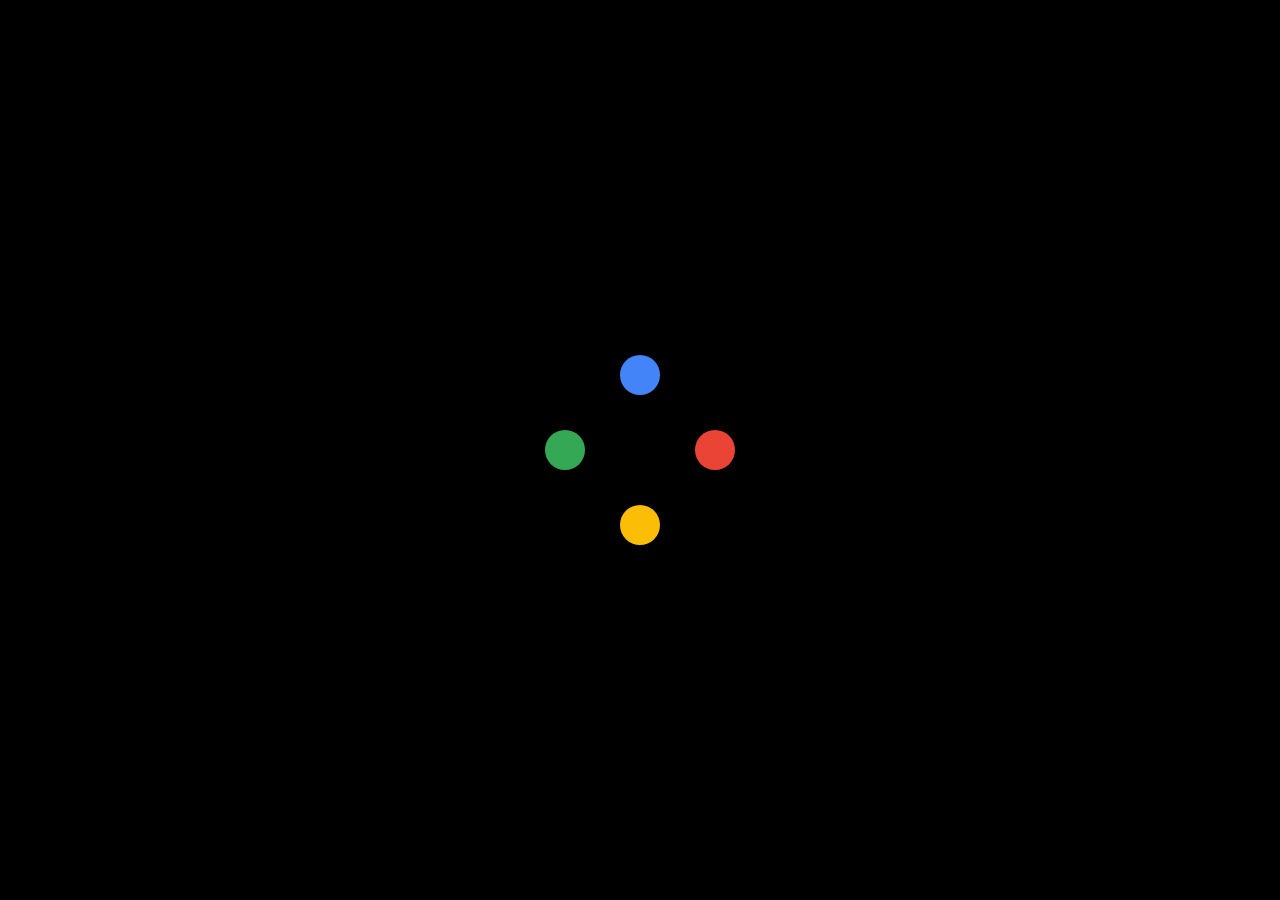
<file: index.html>
<!doctype html>
<html lang="en">
  <head>    
    <meta charset="utf-8">
    <meta name="viewport" content="width=device-width, initial-scale=1, shrink-to-fit=no">

 
    <link rel="stylesheet" href="bootstrap/css/bootstrap.min.css">    
    <link rel="stylesheet" href="main.css">  
      
<!--    <link rel="stylesheet" href="preloaderCSSpuro.css">  -->
      
    <link rel="shortcut icon" href="" />  
    
    <link rel="stylesheet" href="plugin_animated_circles/css/gspinner.css">    
    
 
    <link rel="stylesheet" href="plugin_IntroLoader/css/introLoader.min.css">
      
    <title>PRELOADER</title>
  </head>
  <body> 
      <!--
           <div class="container text-center">
        <div class="container text-center"> <a href="./web/index2.html" class="rainbow rainbow-1">INICIO</a> </div>
    </div>
    -->
   
  <nav>
      <ul>
        <li>
            
           <a href="./web/index2.html">bienvenido <span></span><span></span><span></span><span></span>
           </a></li>
      </ul>
  </nav>
 
      <!--<div id="loader"></div>-->
      
 
    <div id="contenedor-loader">
        <div id="loader"></div>  
    </div>
       
    <!--<div id="element" class="introLoading"></div>-->
       

    <script src="jquery/jquery-3.3.1.min.js"></script>
    <script src="popper/popper.min.js"></script>
    <script src="bootstrap/js/bootstrap.min.js"></script>      
    

    <script src="plugin_animated_circles/js/g-spinner.js"></script>  
      
   
    <script src="plugin_IntroLoader/js/jquery.introLoader.pack.min.js"></script>
      
    <script type="text/javascript">     
   
        var $loader = $("#loader");  
        $loader.gSpinner();      

        window.onload = function(){                                               
        setTimeout(function(){
            $("#contenedor-loader").fadeOut();
            $loader.gSpinner("hide")            
        },3000);                                      
        };
            
    
    
    </script>        
  </body>
</html>
</file>
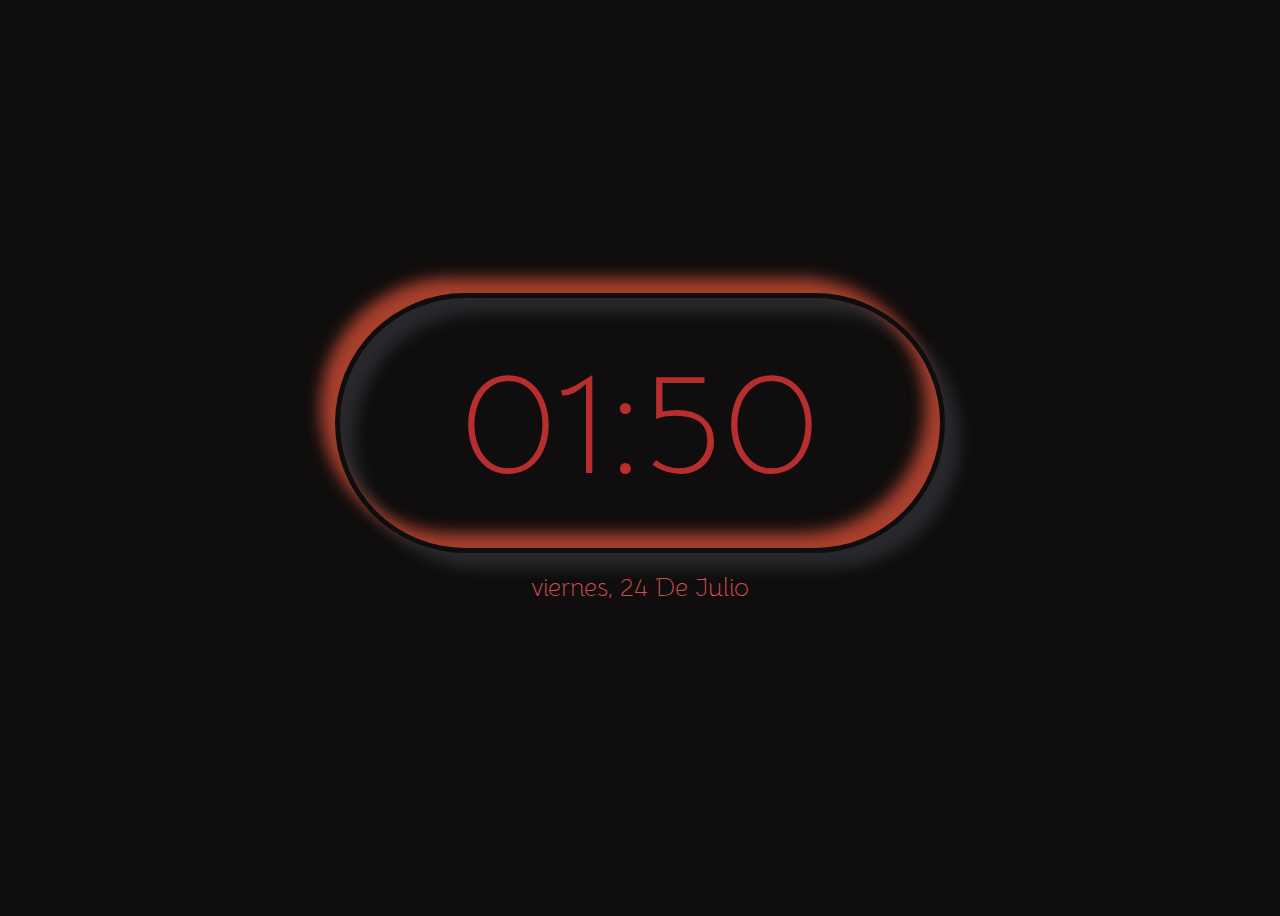
<file: web/Reloj1/index.html>
<!DOCTYPE html>
<html lang="en">

<head>
    <meta charset="UTF-8">
    <meta name="viewport" content="width=device-width, initial-scale=1.0">
    <title>RELOJ DIGITAL</title>
    <link rel="stylesheet" href="style.css">
    <!-- son las fuentes de google -->
    <link href="https://fonts.googleapis.com/css?family=Bellota&display=swap" rel="stylesheet">
</head>
<!--ejecutamo la funcion startTime() cuando se carge la pagina-->

<body onload="startTime()">

    <div class="clockdate">
        <span id="time"></span>
        <span id="date"></span>
    </div>

    <script>
        function startTime() {
            // las  variables que nos proporcionaran los datos como la hora, minutos etc.

            var today = new Date(),
                hours = today.getHours(),
                minutes = today.getMinutes(),
                date = today.getDate(),
                day = today.getDay(),
                month = today.getMonth();

            // operadores ternarios esto nos ayudara a mostrar la hora solo del 1 al 12
            hours = (hours == 0) ? 12 : hours;
            hours = (hours > 12) ? hours - 12 : hours;

            // las horas y minutos a una funcion que crearemos mas adelante
            hours = checkTime(hours);
            minutes = checkTime(minutes);

            //primero para los dias y meses crearemos un arreglo esto por que la funcion que nos debuelve
            //los dias y meses nos los debuelbe en numero
            var dia = ["Domingo", " Lunes", "Martes", "Miercoles", "Jueves", "viernes", "Sabado"],
                mes = ["Enero", "Febrero", "Marzo", "Abril", "Mayo", "Junio", "Julio", "Agosto", "Septiembre", "Octubre", "Noviembre", "Diciembre"];
            //haora solo imprimimos los datos
            var hr = document.getElementById('time').innerHTML = hours + ":" + minutes,
                dt = document.getElementById('date').innerHTML = dia[day] + ", " + date + " De " + mes[month];

            //esta funcion hara que escript se ejecute constantemente
            var time = setTimeout(function() {
                startTime();
            }, 500);



        }
        //solo falta crear la funcion que nos diga si tine uno o dos dijitos
        //esto para que si solo tiene uno le agrege u  cero a la izquierda
        function checkTime(e) {
            if (e < 10) {
                e = "0" + e;
            }
            return e;
        }
    </script>

</body>

</html>
</file>
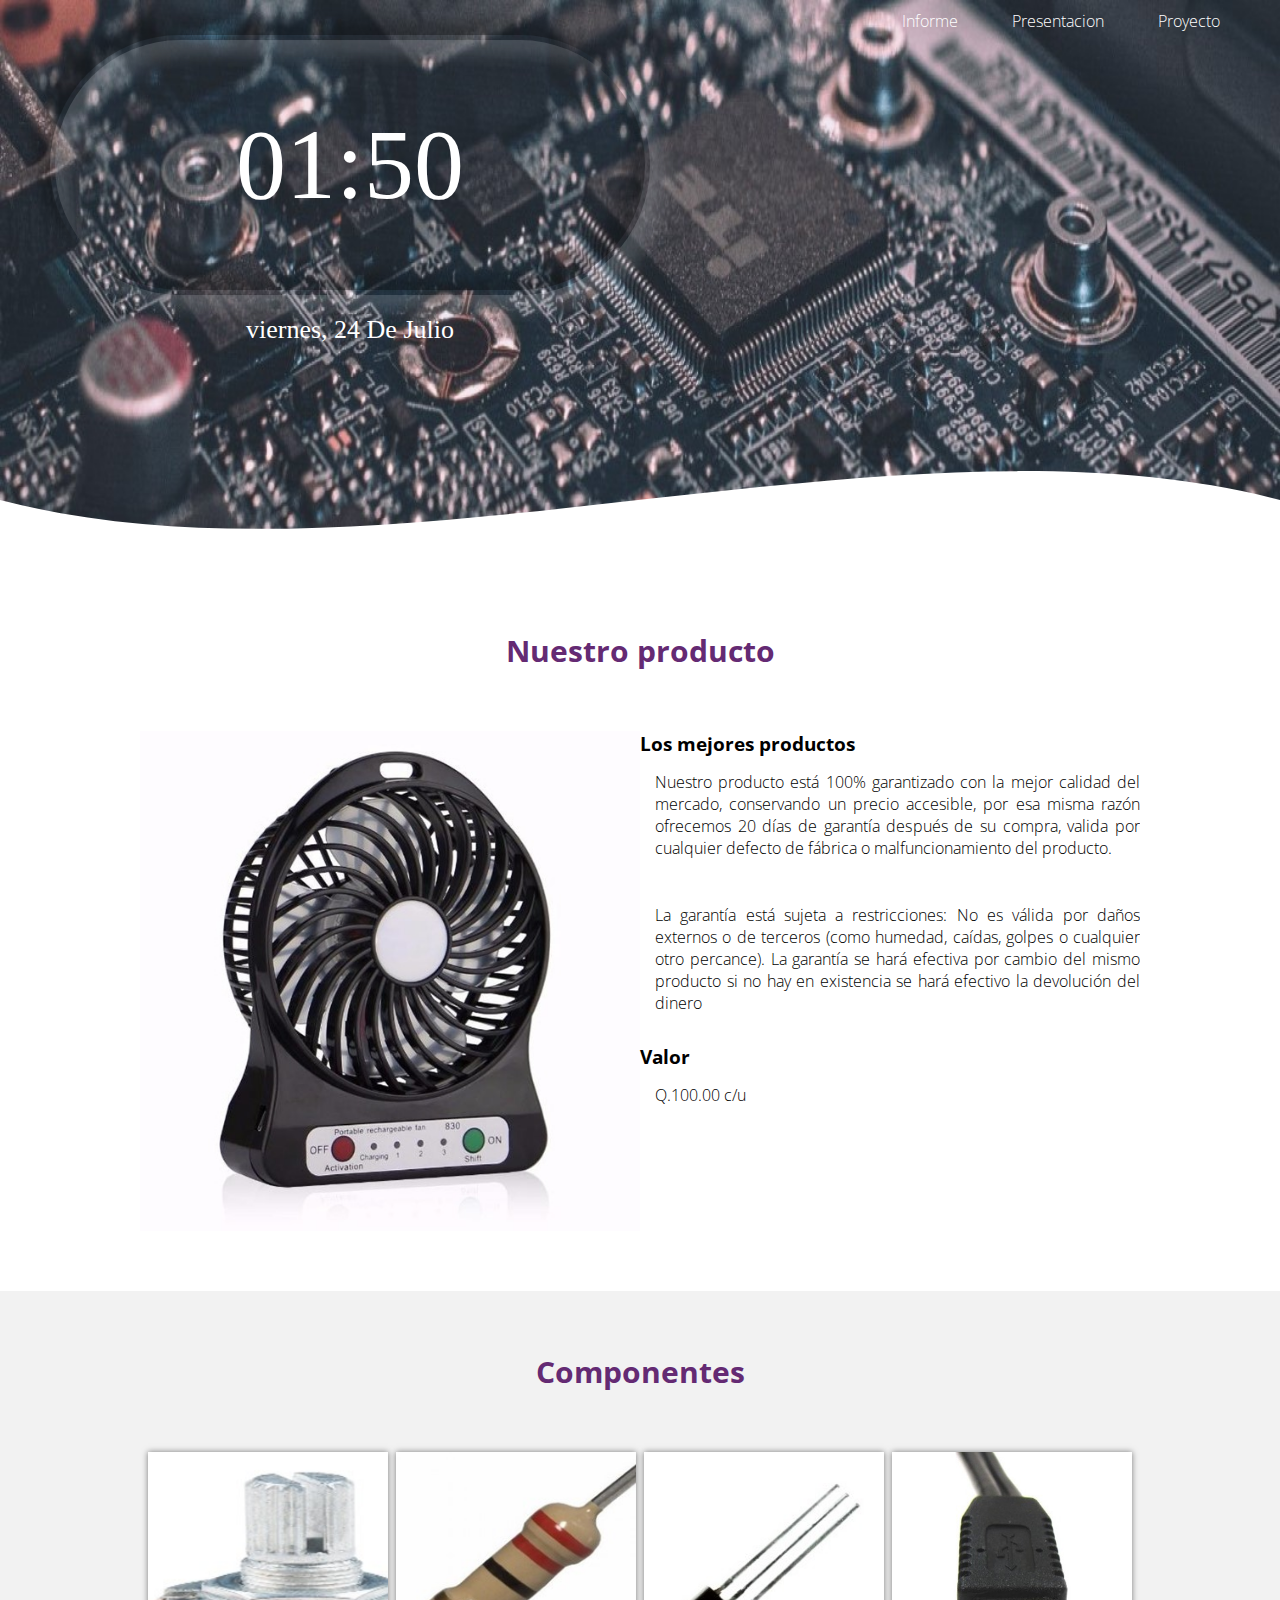
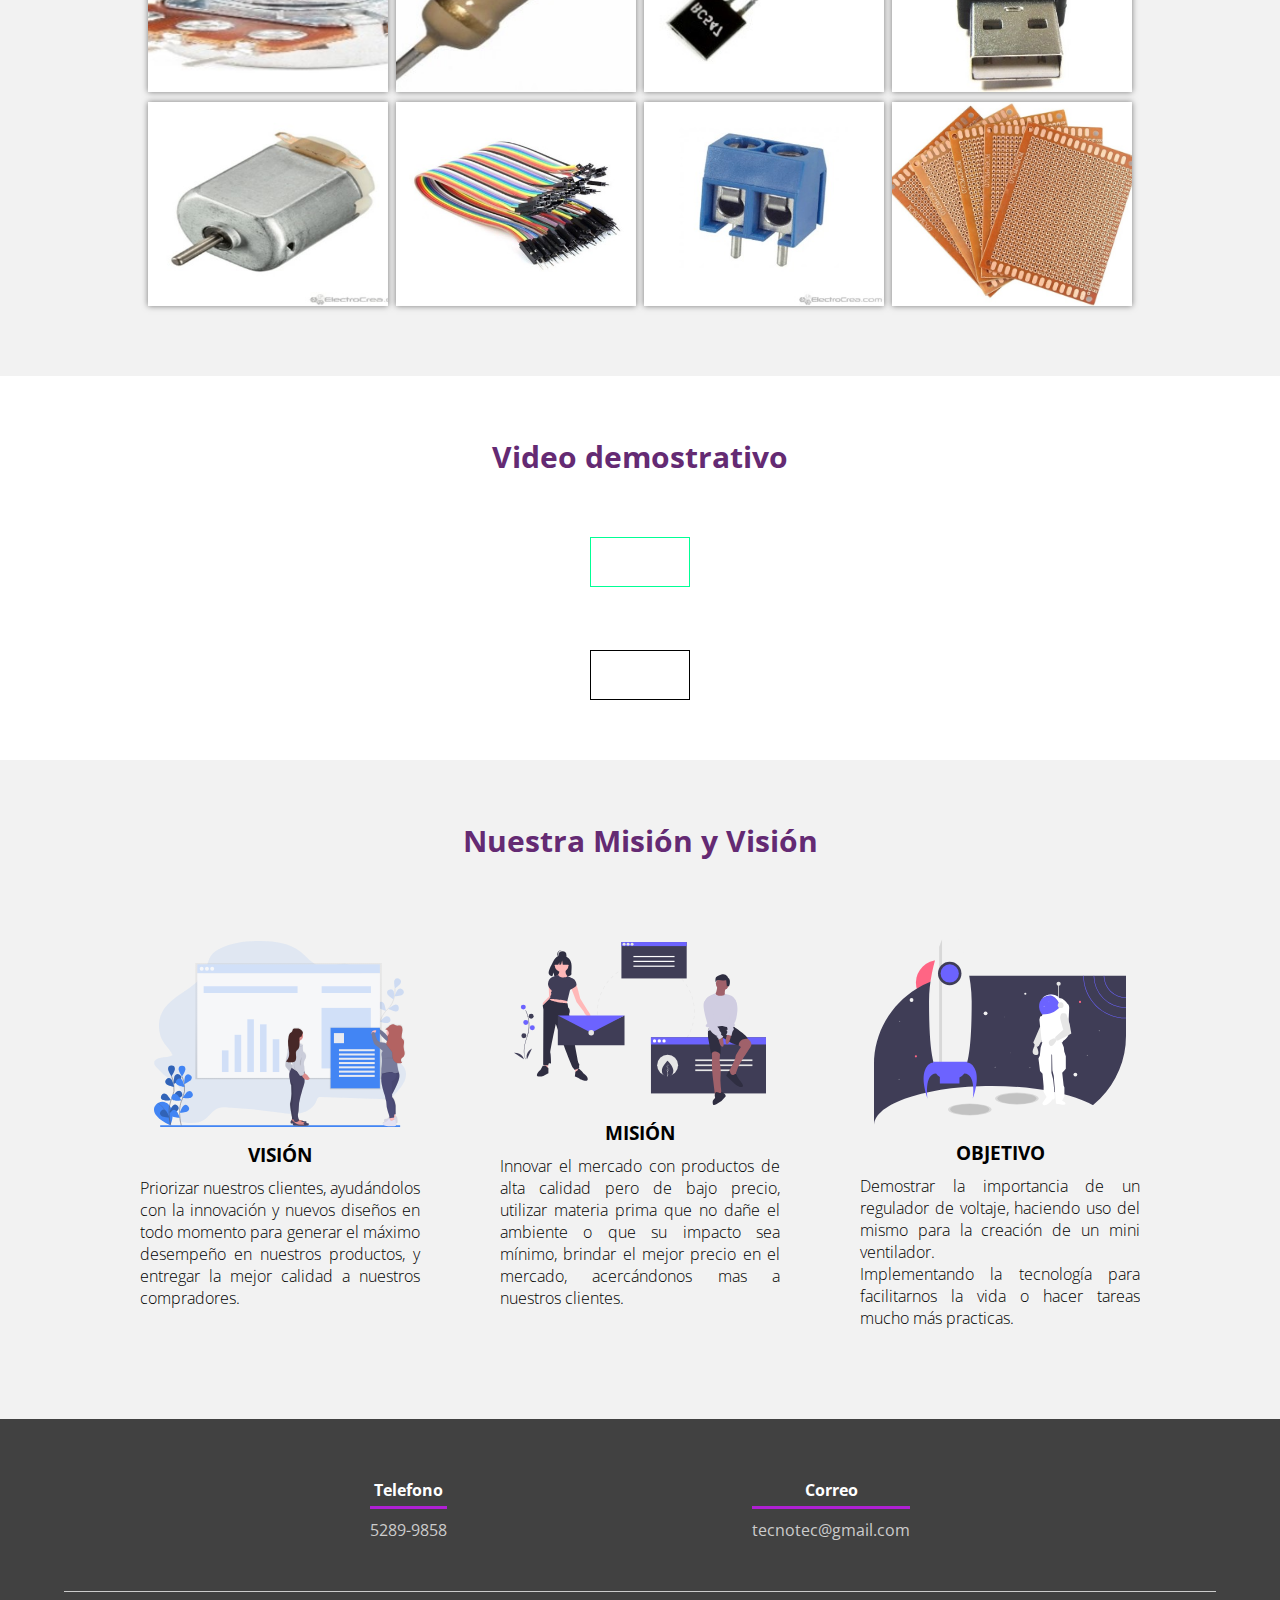
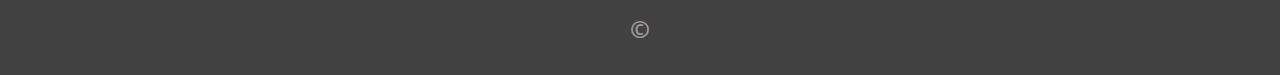
<file: web/index2.html>
<!DOCTYPE html>
<html lang="en">

<head>
    <meta charset="UTF-8">
    <meta http-equiv="X-UA-Compatible" content="IE=edge">
    <meta name="viewport" content="width=device-width, initial-scale=1.0">
    <title>Proyecto fisica</title>

    <link rel="stylesheet" href="css/estilos.css">
    <link rel="stylesheet" href="css/stilobuttons.css">
    <link href="https://fonts.googleapis.com/css?family=Open+Sans:300,400,700,800&display=swap" rel="stylesheet">
</head>

<body onload="startTime()">

    <header>
        <div class="clockdate">
            <span id="time"></span>
            <span id="date"></span>
        </div>

        <nav>

            <a href="./informe.pdf" target="_blank">Informe</a>
            <a href="./presentacion.pdf" target="_blank">Presentacion</a>
            <a href="./info.html">Proyecto</a>
            <!--
            <a href="#"></a>
            <a href="#"></a>-->

        </nav>

        <section class="textos-header">
            <h1></h1>
            <h2></h2>
        </section>
        <div class="wave" style="height: 150px; overflow: hidden;"><svg viewBox="0 0 500 150" preserveAspectRatio="none" style="height: 100%; width: 100%;">
                <path d="M0.00,49.98 C150.00,150.00 349.20,-50.00 500.00,49.98 L500.00,150.00 L0.00,150.00 Z"
                    style="stroke: none; fill: #fff;"></path>
            </svg></div>
    </header>
    <main>
        <section class="contenedor sobre-nosotros">
            <h2 class="titulo">Nuestro producto</h2>
            <div class="contenedor-sobre-nosotros">
                <img src="img/10.jpg" alt="" class="imagen-about-us">
                <div class="contenido-textos">
                    <h3>Los mejores productos</h3>
                    <p>Nuestro producto está 100% garantizado con la mejor calidad del mercado, conservando un precio accesible, por esa misma razón ofrecemos 20 días de garantía después de su compra, valida por cualquier defecto de fábrica o malfuncionamiento
                        del producto.</p>
                    <h3></h3>
                    <p>La garantía está sujeta a restricciones: No es válida por daños externos o de terceros (como humedad, caídas, golpes o cualquier otro percance). La garantía se hará efectiva por cambio del mismo producto si no hay en existencia se
                        hará efectivo la devolución del dinero
                    </p>
                    <h3>Valor</h3>
                    <p>Q.100.00 c/u</p>
                </div>
            </div>
        </section>
        <section class="portafolio">
            <div class="contenedor">
                <h2 class="titulo">Componentes</h2>
                <div class="galeria-port">
                    <div class="imagen-port">
                        <img src="./img/1.jpg" alt="">
                        <div class="hover-galeria">
                            <img src="img/icono1.png" alt="">
                            <p>Potenciómetro de 1k</p>
                        </div>
                    </div>
                    <div class="imagen-port">
                        <img src="img/2.jpg" alt="">
                        <div class="hover-galeria">
                            <img src="img/icono1.png" alt="">
                            <p>Resistencias de 330 ohmios.</p>
                        </div>
                    </div>
                    <div class="imagen-port">
                        <img src="img/3.jpg" alt="">
                        <div class="hover-galeria">
                            <img src="img/icono1.png" alt="">
                            <p>Transistor BC547 NPN.</p>
                        </div>
                    </div>
                    <div class="imagen-port">
                        <img src="img/4.jpg" alt="">
                        <div class="hover-galeria">
                            <img src="img/icono1.png" alt="">
                            <p>Cable USB de 5 Voltios</p>
                        </div>
                    </div>
                    <div class="imagen-port">
                        <img src="img/5.jpg" alt="">
                        <div class="hover-galeria">
                            <img src="img/icono1.png" alt="">
                            <p>Motor de 1-5 Voltios </p>
                        </div>
                    </div>
                    <div class="imagen-port">
                        <img src="img/6.jpg" alt="">
                        <div class="hover-galeria">
                            <img src="img/icono1.png" alt="">
                            <p>Cable de protoboard</p>
                        </div>
                    </div>
                    <div class="imagen-port">
                        <img src="img/7.jpg" alt="">
                        <div class="hover-galeria">
                            <img src="img/icono1.png" alt="">
                            <p>Terminal azul de 2 pines</p>
                        </div>
                    </div>
                    <div class="imagen-port">
                        <img src="img/8.jpg" alt="">
                        <div class="hover-galeria">
                            <img src="img/icono1.png" alt="">
                            <p>Placa de cobre o Circuit Board</p>
                        </div>
                    </div>
                </div>
            </div>
        </section>


        <section class="clientes contenedor">
            <h2 class="titulo">Video demostrativo</h2>

            <a href="./img/ProtoboardProyect.mp4" target="_blank">
                <div class="button-container-1">

                    <button id='work' type="button" name="Hover">Simulación</button>
                </div>
            </a>
            <a href="./img/prototipo.mp4" target="_blank">
                <div class="button-container-2">

                    <button type="button" name="Hover">Prototipo</button>
                </div>
            </a>


        </section>
        <section class="about-services">
            <div class="contenedor">
                <h2 class="titulo">Nuestra Misión y Visión</h2>
                <div class="servicio-cont">
                    <div class="servicio-ind">
                        <img src="img/ilustracion1.svg" alt="">
                        <h3>VISIÓN</h3>
                        <p>Priorizar nuestros clientes, ayudándolos con la innovación y nuevos diseños en todo momento para generar el máximo desempeño en nuestros productos, y entregar la mejor calidad a nuestros compradores.</p>
                    </div>
                    <div class="servicio-ind">
                        <img src="img/ilustracion4.svg" alt="">
                        <h3>MISIÓN</h3>
                        <p>Innovar el mercado con productos de alta calidad pero de bajo precio, utilizar materia prima que no dañe el ambiente o que su impacto sea mínimo, brindar el mejor precio en el mercado, acercándonos mas a nuestros clientes.</p>
                    </div>
                    <div class="servicio-ind">
                        <img src="img/ilustracion3.svg" alt="">
                        <h3>OBJETIVO</h3>
                        <p>Demostrar la importancia de un regulador de voltaje, haciendo uso del mismo para la creación de un mini ventilador. <br>Implementando la tecnología para facilitarnos la vida o hacer tareas mucho más practicas. </p>
                    </div>
                </div>
            </div>
        </section>
    </main>
    <footer>
        <div class="contenedor-footer">
            <div class="content-foo">
                <h4>Telefono</h4>
                <p>5289-9858</p>
            </div>
            <div class="content-foo">
                <h4>Correo</h4>
                <p>tecnotec@gmail.com</p>
            </div>
            <!-- <div class="content-foo">
                <h4>Location</h4>
                <p>8296312</p>
            </div>-->

        </div>
        <h2 class="titulo-final">&copy; </h2>
    </footer>



    <script src="./scirpt.js"></script>


</body>

</html>
</file>
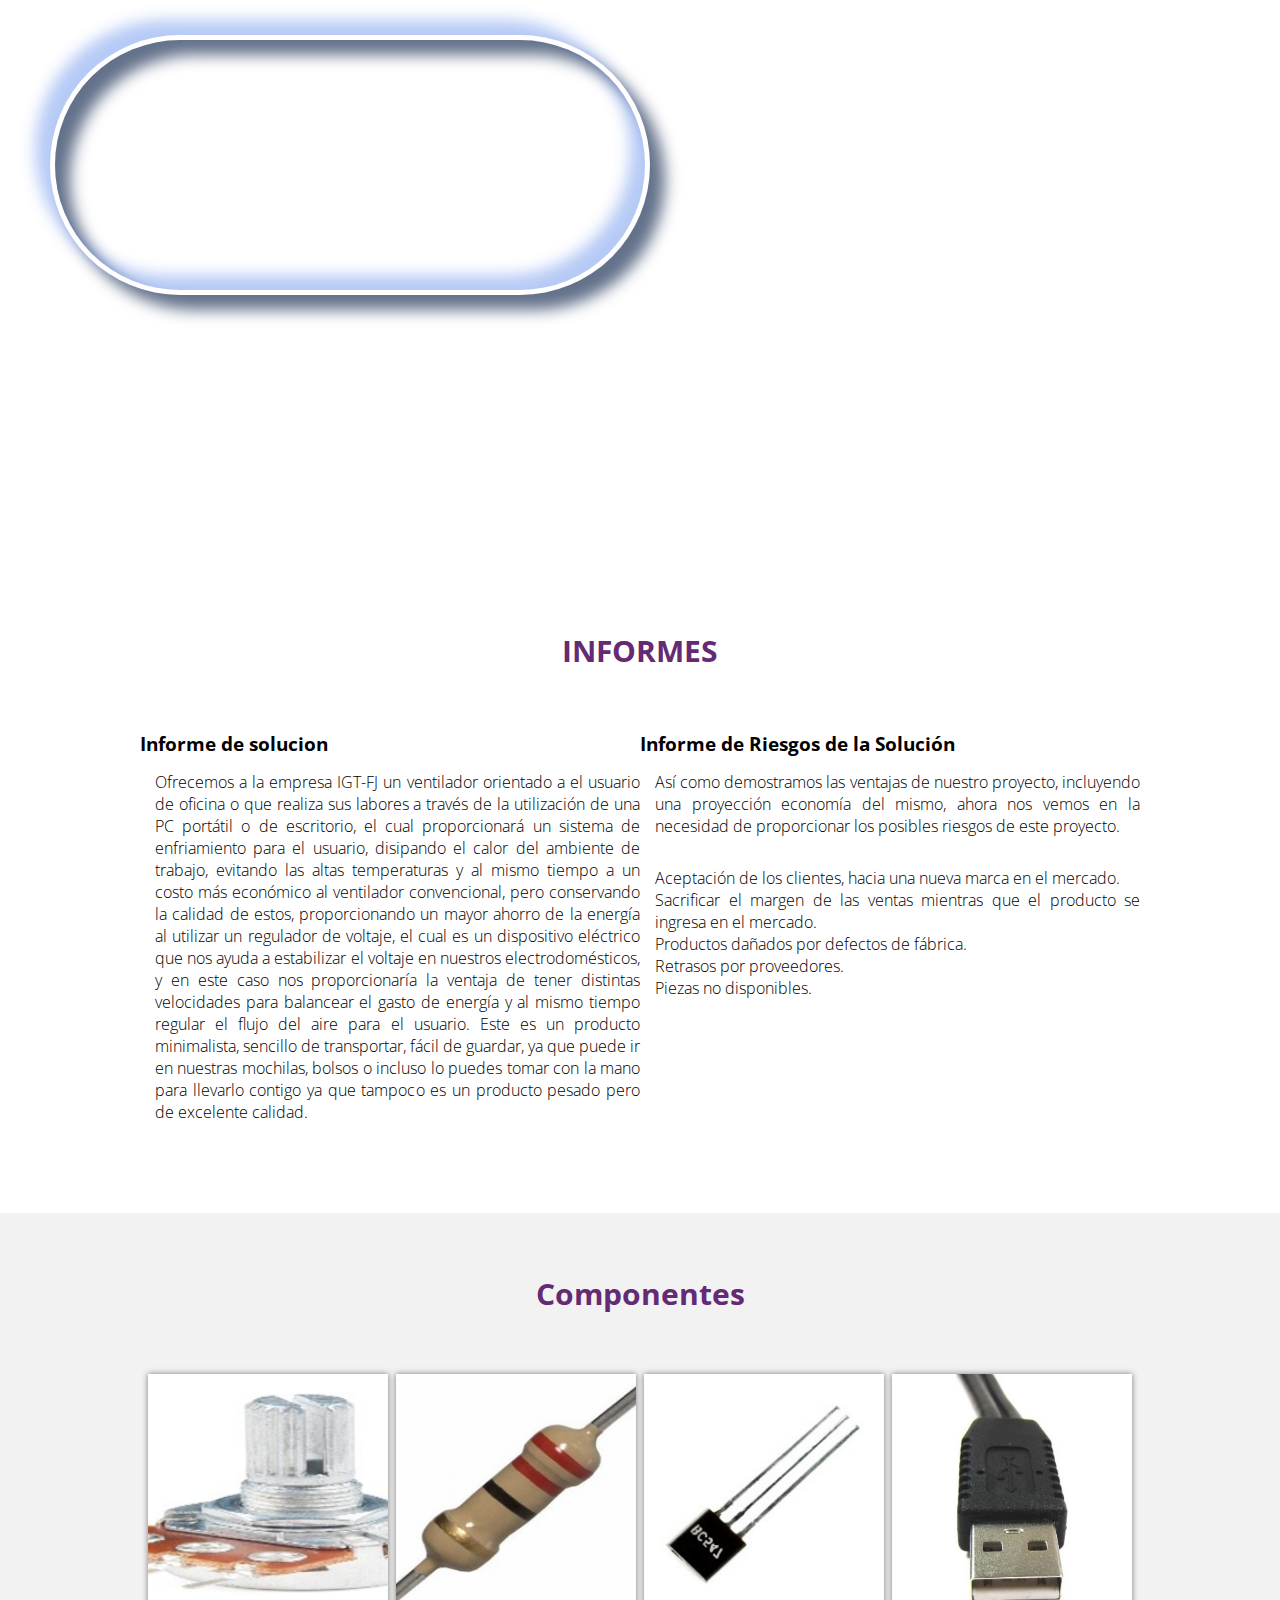
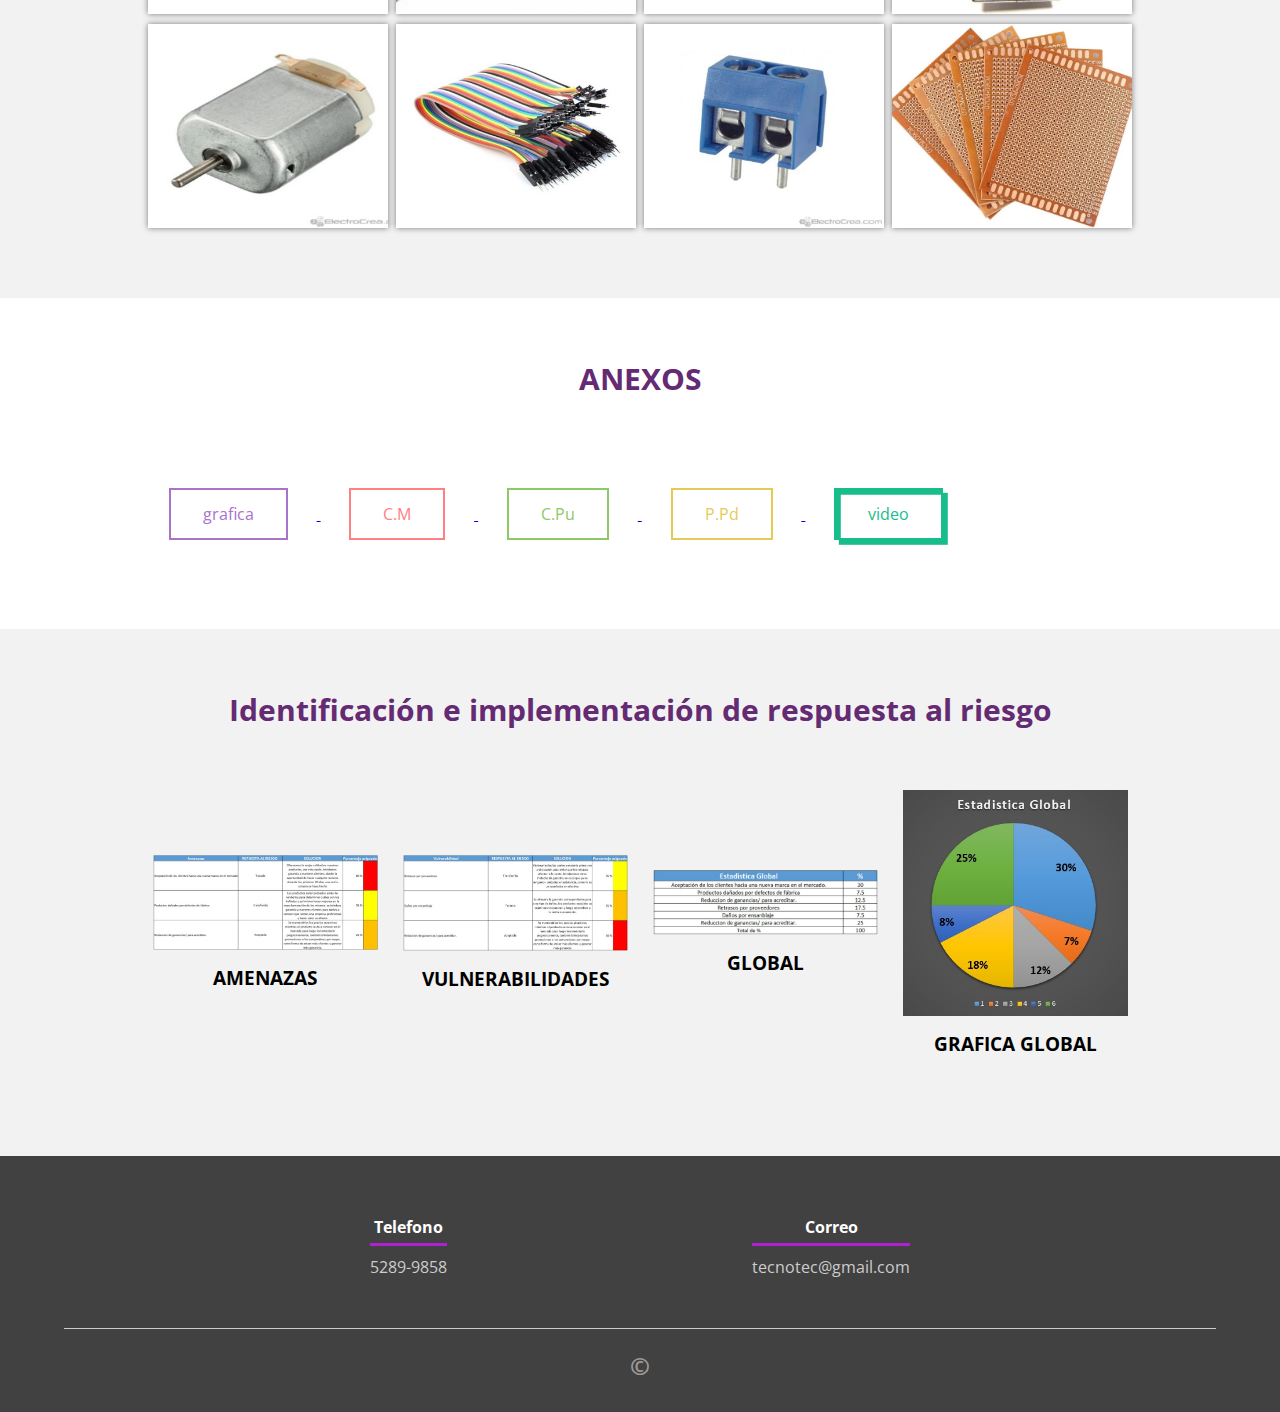
<file: web/info.html>
<!DOCTYPE html>
<html lang="en">

<head>
    <meta charset="UTF-8">
    <meta http-equiv="X-UA-Compatible" content="IE=edge">
    <meta name="viewport" content="width=device-width, initial-scale=1.0">
    <title>Proyecto fisica</title>

    <link rel="stylesheet" href="css/estilos2.css">
    <link rel="stylesheet" href="css/botones2.css">
    <link href="https://fonts.googleapis.com/css?family=Open+Sans:300,400,700,800&display=swap" rel="stylesheet">
</head>

<body onload="startTime()">

    <header>
        <div class="clockdate">
            <span id="time"></span>
            <span id="date"></span>
        </div>

        <nav>

            <a href="./informe.pdf" target="_blank">Informe</a>
            <a href="./presentacion.pdf" target="_blank">Presentacion</a>
            <a href="./index2.html">Inicio</a>
            <!--
            <a href="#"></a>
            <a href="#"></a>-->

        </nav>

        <section class="textos-header">
            <h1></h1>
            <h2></h2>
        </section>
        <div class="wave" style="height: 150px; overflow: hidden;"><svg viewBox="0 0 500 150" preserveAspectRatio="none" style="height: 100%; width: 100%;">
                <path d="M0.00,49.98 C150.00,150.00 349.20,-50.00 500.00,49.98 L500.00,150.00 L0.00,150.00 Z"
                    style="stroke: none; fill: #fff;"></path>
            </svg></div>
    </header>
    <main>
        <section class="contenedor sobre-nosotros">
            <h2 class="titulo">INFORMES</h2>
            <div class="contenedor-sobre-nosotros">

                <div class="contenido-textos">
                    <h3>Informe de solucion</h3>
                    <p>Ofrecemos a la empresa IGT-FJ un ventilador orientado a el usuario de oficina o que realiza sus labores a través de la utilización de una PC portátil o de escritorio, el cual proporcionará un sistema de enfriamiento para el usuario,
                        disipando el calor del ambiente de trabajo, evitando las altas temperaturas y al mismo tiempo a un costo más económico al ventilador convencional, pero conservando la calidad de estos, proporcionando un mayor ahorro de la energía
                        al utilizar un regulador de voltaje, el cual es un dispositivo eléctrico que nos ayuda a estabilizar el voltaje en nuestros electrodomésticos, y en este caso nos proporcionaría la ventaja de tener distintas velocidades para balancear
                        el gasto de energía y al mismo tiempo regular el flujo del aire para el usuario. Este es un producto minimalista, sencillo de transportar, fácil de guardar, ya que puede ir en nuestras mochilas, bolsos o incluso lo puedes tomar
                        con la mano para llevarlo contigo ya que tampoco es un producto pesado pero de excelente calidad.
                    </p>
                </div>
                <div class="contenido-textos">
                    <h3>Informe de Riesgos de la Solución</h3>
                    <p>Así como demostramos las ventajas de nuestro proyecto, incluyendo una proyección economía del mismo, ahora nos vemos en la necesidad de proporcionar los posibles riesgos de este proyecto.
                    </p>
                    <p>Aceptación de los clientes, hacia una nueva marca en el mercado. <br> Sacrificar el margen de las ventas mientras que el producto se ingresa en el mercado. <br> Productos dañados por defectos de fábrica. <br> Retrasos por proveedores.
                        <br> Piezas no disponibles.
                    </p>
                </div>
            </div>
        </section>
        <section class="portafolio">
            <div class="contenedor">
                <h2 class="titulo">Componentes</h2>
                <div class="galeria-port">
                    <div class="imagen-port">
                        <img src="./img/1.jpg" alt="">
                        <div class="hover-galeria">
                            <img src="img/icono1.png" alt="">
                            <p>Potenciómetro de 1k <br>Un potenciómetro es un resistor eléctrico variable de tres terminales y un contacto deslizante o giratorio que permite ajustar el voltaje o tensión eléctrica.</p>
                        </div>
                    </div>
                    <div class="imagen-port">
                        <img src="img/2.jpg" alt="">
                        <div class="hover-galeria">
                            <img src="img/icono1.png" alt="">
                            <p>Resistencias de 330 ohmios. <br>La resistencia es una medida de la oposición al flujo de corriente en un circuito eléctrico.</p>
                        </div>
                    </div>
                    <div class="imagen-port">
                        <img src="img/3.jpg" alt="">
                        <div class="hover-galeria">
                            <img src="img/icono1.png" alt="">
                            <p>Transistor BC547 NPN. <br>El transistor es un dispositivo electrónico semiconductor utilizado para entregar una señal de salida en respuesta a una señal de entrada.</p>
                        </div>
                    </div>
                    <div class="imagen-port">
                        <img src="img/4.jpg" alt="">
                        <div class="hover-galeria">
                            <img src="img/icono1.png" alt="">
                            <p>Cable USB de 5 Voltios. <br>USB con una tensión de salida de 5V puede suministrar hasta 500 mA.</p>
                        </div>
                    </div>
                    <div class="imagen-port">
                        <img src="img/5.jpg" alt="">
                        <div class="hover-galeria">
                            <img src="img/icono1.png" alt="">
                            <p>Motor de 1-5 Voltios. <br>El motor de corriente continua (denominado también motor de corriente directa, motor CC o motor DC) es una máquina que convierte la energía eléctrica en mecánica.</p>
                        </div>
                    </div>
                    <div class="imagen-port">
                        <img src="img/6.jpg" alt="">
                        <div class="hover-galeria">
                            <img src="img/icono1.png" alt="">
                            <p>Cable de protoboard. <br>Un cable puente para prototipos (o simplemente puente para prototipos), es un cable con un conector en cada punta </p>
                        </div>
                    </div>
                    <div class="imagen-port">
                        <img src="img/7.jpg" alt="">
                        <div class="hover-galeria">
                            <img src="img/icono1.png" alt="">
                            <p>Terminal azul de 2 pines. <br>Utiliza es terminal de borneras para conectar cables a placas de circuito impreso en proyectos electrónicos.</p>
                        </div>
                    </div>
                    <div class="imagen-port">
                        <img src="img/8.jpg" alt="">
                        <div class="hover-galeria">
                            <img src="img/icono1.png" alt="">
                            <p>Placa de cobre o Circuit Board. <br>En inglés Printed Circuit Board, soporta y conecta los componentes electrónicos, con caminos o pistas de cobre, para que un circuito o producto funcione como se desea. </p>
                        </div>
                    </div>
                </div>
            </div>
        </section>


        <section class="botn contenedor">
            <h2 class="titulo">ANEXOS</h2>

            <a href="./img/Imagen2.jpg" target="">
                <button class="fill">grafica</button>
            </a>
            <a href="./img/Competencia en el mercado.png" target="">
                <button class="close">C.M</button>
            </a>
            <a href="./img/Componentes precio unidad .png" target="">
                <button class="slide">C.Pu</button>
            </a>
            <a href="./img/Precio por docena.png" target="">
                <button class="up">P.Pd</button>
            </a>

            <a href="./img/WhatsApp Video 2021-10-23 at 10.01.45 AM.mp4" target="">
                <button class="offset">video</button>
            </a>



        </section>
        <section class="about-services">
            <div class="contenedor">
                <h2 class="titulo">Identificación e implementación de respuesta al riesgo</h2>
                <div class="servicio-cont">
                    <div class="servicio-ind">
                        <a href="./img/g1.jpg">
                            <img src="img/g1.jpg" alt=""> </a>
                        <h3>AMENAZAS</h3>
                    </div>
                    <div class="servicio-ind">
                        <a href="./img/g2.jpg">
                            <img src="img/g2.jpg" alt=""> </a>
                        <h3>VULNERABILIDADES</h3>

                    </div>
                    <div class="servicio-ind">
                        <a href="./img/g3.jpg">
                            <img src="img/g3.jpg" alt=""> </a>
                        <h3>GLOBAL</h3>
                    </div>
                    <div class="servicio-ind">
                        <a href="./img/g4.jpg">
                            <img src="img/g4.jpg" alt=""> </a>
                        <h3>GRAFICA GLOBAL</h3>
                    </div>
                </div>
            </div>
        </section>
    </main>
    <footer>
        <div class="contenedor-footer">
            <div class="content-foo">
                <h4>Telefono</h4>
                <p>5289-9858</p>
            </div>
            <div class="content-foo">
                <h4>Correo</h4>
                <p>tecnotec@gmail.com</p>
            </div>
            <!-- <div class="content-foo">
                <h4>Location</h4>
                <p>8296312</p>
            </div>-->

        </div>
        <h2 class="titulo-final">&copy; </h2>
    </footer>



    <script src="./scirpt.js"></script>


</body>

</html>
</file>
<file: main.css>
#contenedor-loader{
    position: fixed;
    z-index: 25000;
    background-color: black;
    background-image: url(https://fondosmil.com/fondo/12534.jpg);
    background-repeat: no-repeat;
    background-position: center ;
    background-size: 100vw 100vh;
   
    left: 0px;
    top: 0px;
    height: 100%;
    width: 100%;
    display: flex;
    align-items: center;
    justify-content: center;
}



body {
    background-image: url(https://www.pctecnika.cl/wp-content/uploads/2017/05/cropped-pc-hardware-computer-hd-wallpaper-1920x1080-10094-11-1.jpg);
    background-repeat: no-repeat;
    background-attachment: cover;
    background-size: 100vw 100vh;
    /*fixed*/
    display: flex;
    justify-content: center;
    align-items: center;
}


nav ul {
    
    list-style-type: none;
    margin: 0;
    padding: 0;
}

nav ul li a{
    text-decoration: none;
}

nav ul li a:hover{
    text-decoration: none;
    cursor: pointer;
    color: lightcoral;
}


nav ul li {
    --c: rgb(241, 223, 177);
    color: var(--c);
    font-size: 16px;
    border: 0.3em solid var(--c);
    border-radius: 0.5em;
    width: 12em;
    height: 3em;
    text-transform: uppercase;
    font-weight: bold;  
    font-family: sans-serif;
    letter-spacing: 0.1em;
    text-align: center;
    line-height: 3em;
    position: relative;
    top: 300px;
    overflow: hidden;
    z-index: 1;
    transition: 0.5s;
    margin: 1em;
}

nav ul li span {
    position: absolute;
    width: 25%;
    height: 100%;
    background-color: var(--c);
    transform: translateY(150%);
    border-radius: 50%;
    left: calc((var(--n) - 1) * 25%);
    transition: 0.5s;
    transition-delay: calc((var(--n) - 1) * 0.1s);
    z-index: -1;
}

nav ul li:hover {
    color: black;
}

nav ul li:hover span {
    transform: translateY(0) scale(2);
}

nav ul li span:nth-child(1) {
    --n: 1;
}

nav ul li span:nth-child(2) {
    --n: 2;
}

nav ul li span:nth-child(3) {
    --n: 3;
}

nav ul li span:nth-child(4) {
    --n: 4;
}
</file>
<file: preloaderCSSpuro.css>
#loader{
    position: fixed;
    z-index: 25000;
    background: rgb(226, 232, 227);
    left: 0px;
    top: 0px;
    height: 100%;
    width: 100%;
    display: flex;
    align-items: center;
    justify-content: center;
    transition:all .3s ease;
}
#loader::before{
    content: "";
    position: absolute;
    border: 2px solid rgb(50, 150, 176);
    width: 100px;
    height: 100px;    
    border-radius: 50%;
    box-sizing: border-box;
    border-left: 2px solid rgba(50, 150, 176,0);
    border-top: 2px solid rgba(50, 150, 176,0);
    animation: rotarload 1s linear infinite;
    transform: rotate(0deg);      
}

@keyframes rotarload {
  0%   {transform: rotate(0deg)}
  100% {transform: rotate(360deg)}
}

#loader::after {
    content: "";
    position: absolute;
    border: 2px solid rgba(50, 150, 176,.5);
    width: 60px;
    height: 60px;
    border-radius: 50%;
    box-sizing: border-box;
    border-left: 2px solid rgba(50, 150, 176, 0);
    border-top: 2px solid rgba(50, 150, 176, 0);
    animation: rotarload 1s ease-out infinite;
    transform: rotate(0deg);
}
</file>
<file: plugin_animated_circles/css/gspinner.css>
#g-spinner {    
  position: relative;
  margin: 0 auto;
  height: 200px;
  width: 200px;      
  border-radius: 50%;
  opacity: 0;  
}

#g-spinner.loading {
  opacity: 1;
  transition: 1s ease-in-out all;
  animation: rotate 2s cubic-bezier(0.465, 0.183, 0.153, 0.946) infinite;
}

#g-spinner > .circle {
  position: absolute;
  height: 40px;
  width: 40px;
  border-radius: 50%;
}

#g-spinner.loading > .circle.c1 {
  left: 80px;
  top: 5px;
  background: #4384F8;
  animation: c1Center 4s cubic-bezier(0.645, 0.045, 0.355, 1) infinite;
}

#g-spinner.loading > .circle.c2 {
  left: 5px;
  top: 80px;
  background: #34A855;
  animation: c2Center 4s cubic-bezier(0.645, 0.045, 0.355, 1) infinite;
}

#g-spinner.loading > .circle.c3 {
  left: 80px;
  bottom: 5px;
  background: #FBBD06;
  animation: c3Center 4s cubic-bezier(0.645, 0.045, 0.355, 1) infinite;
}

#g-spinner.loading > .circle.c4 {
  right: 5px;
  top: 80px;
  background: #EA4436;
  animation: c4Center 4s cubic-bezier(0.645, 0.045, 0.355, 1) infinite;
}

@keyframes rotate {
  from {
   transform: rotate(0deg); 
  }
  to {
    transform: rotate(360deg);
  }
}

@keyframes c1Center {
  0% {
    top: 5px;
    background: #4384F8;
  }
  24% {
    background: #4384F8;
  }
  24% {
    background: #4384F8;
  }
  25% {
    background: #FBBD06;
    top: 80px;
  }
  50% {
    background: #FBBD06;
    top: 5px;
  }
  55% {
    background: #FBBD06;
    top: 5px;
  }
  74% {
    background: #FBBD06;
  }
  75% {
    background: #4384F8;
    top: 80px;
  }
  100% {
    background: #4384F8;
    top: 5px;
  }
}

@keyframes c2Center {
  0% {
    background: #34A855;
    left: 5px;
  }
  24% {
    background: #34A855;
  }
  25% {
    background: #EA4436;
    left: 80px;
  }
  50% {
    background: #EA4436;
    left: 5px;
  }
  55% {
    background: #EA4436;
    left: 5px;
  }
  74% {
    background: #EA4436;
  }
  75% {
    background: #34A855;
    left: 80px;
  }
  100% {
    background: #34A855;
    left: 5px;
  }
}

@keyframes c3Center {
  0% {
    background: #FBBD06;
    bottom: 5px;
  }
  24% {
    background: #FBBD06;
  }
  25% {
    background: #4384F8;
    bottom: 80px;
  }
  50% {
    background: #4384F8;
    bottom: 5px;
  }
  55% {
    background: #4384F8;
    bottom: 5px;
  }
  74% {
    background: #4384F8;
  }
  75% {
    background: #FBBD06;
    bottom: 80px;
  }
  100% {
    background: #FBBD06;
    bottom: 5px;
  }
}

@keyframes c4Center {
  0% {
    background: #EA4436;
    right: 5px;
  }
  24% {
    background: #EA4436;
  }
  25% {
    background: #34A855;
    right: 80px;
  }
  50% {
    background: #34A855;
    right: 5px;
  }
  55% {
    background: #34A855;
    right: 5px;
  }
  74% {
    background: #34A855;
  }
  75% {
    background: #EA4436;
    right: 80px;
  }
  100% {
    background: #EA4436;
    right: 5px;
  }
}
</file>
<file: web/Reloj1/style.css>
* {
    --bg: #0f0d0d;
    --shadowLg: rgb(168, 64, 45);
    --shadow: rgba(116, 124, 138, 0.26);
}

body {
    min-height: 100vh;
    background: var(--bg);
    overflow: hidden;
}

body,
span:nth-child(1) {
    display: flex;
    justify-content: center;
    align-items: center;
}

span {
    display: block;
    font-weight: 100;
    text-align: center;
    font-family: 'Bellota', cursive;
}

span:nth-child(1) {
    position: relative;
    width: 600px;
    line-height: 250px;
    border-radius: 150px;
    font-size: 150px;
    box-shadow: -15px -15px 15px var(--shadowLg), 15px 15px 15px var(--shadow), inset -15px -15px 15px var(--shadowLg), inset 15px 15px 15px var(--shadow);
    color: #b82e2e;
    border: 5px solid transparent;
}

span:nth-child(2) {
    line-height: 70px;
    font-size: 26px;
    color: #d14e4e;
}
</file>
<file: web/css/estilos.css>
* {
    margin: 0;
    padding: 0;
    box-sizing: border-box;
}

body {
    font-family: 'open sans';
}

.contenedor {
    padding: 60px 0;
    width: 90%;
    max-width: 1000px;
    margin: auto;
    overflow: hidden;
}

.titulo {
    color: #642a73;
    font-size: 30px;
    text-align: center;
    margin-bottom: 60px;
}

header .clockdate{
    position: relative;
    left: 50px;
    top: -100px;
}
* {
    --bg: #0f0d0d;
    --shadowLg: rgba(0, 0, 0, 0.301);
    --shadow: rgba(235, 238, 243, 0.178);
}

header,
span:nth-child(1) {
    display: flex;
    justify-content: center;
    align-items: center;
}

span {
    display: block;
    font-weight: 100;
    text-align: center;
    font-family: 'Bellota', cursive;
}

span:nth-child(1) {
    position: relative;
    width: 600px;
    line-height: 250px;
    border-radius: 150px;
    font-size: 100px;
    box-shadow: -15px -15px 15px var(--shadowLg), 15px 15px 15px var(--shadow), inset -15px -15px 15px var(--shadowLg), inset 15px 15px 15px var(--shadow);
    color: #ffffff;
    border: 5px solid transparent;
}

span:nth-child(2) {
    line-height: 70px;
    font-size: 26px;
    color: #ffffff;
}

/* Header */

header {
    width: 100vw;
    height: 600px;
    background-image: url(../img/circuits.jpg);    
    background-position: absolute;
    background-size: cover;
    background-repeat: no-repeat;
    background-attachment: fixed;
    position: relative;
}

/*cntenedor del menu*/
nav{
    text-align: center;
   top: 10px;
   right: 10px;
    position: absolute;
}

nav > a{
    color:#fff;
    font-weight: 300;
    text-decoration: none;
    padding: 30px 50px 0 0;
}

nav > a:hover{
    text-decoration: underline;
}

header .textos-header{
    display: flex;
    height: 430px;
    width: 100%;
    align-items: center;
    justify-content: center;
    flex-direction: column;
    text-align: center;
}

.textos-header h1{
    font-size: 50px;
    color:#fff;
}

.textos-header h2{
    font-size: 30px;
    font-weight: 300;
    color:#fff;
}

.wave{
    position: absolute;
    bottom: 0;
    width: 100%;
}

/*  */

main .sobre-nosotros{
    padding: 30px 0 60px 0;
}
.contenedor-sobre-nosotros{
    display: flex;
    justify-content: space-evenly;
}

.imagen-about-us{
    width: 50%;
}

.sobre-nosotros .contenido-textos{
    width: 50%;
}

.contenido-textos h3{
    margin-bottom: 15px;
}
/*
.contenido-textos h3 span{
    background: #4d0686;
    color: #fff;
    border-radius: 50%;
    display: inline-block;
    text-align: center;
    width: 30px;
    height: 30px;
    padding: 2px;
    box-shadow: 0 0 6px 0 rgba(0, 0, 0, .5);
    margin-right: 5px;
}*/

.contenido-textos p{
    padding: 0px 0px 30px 15px;
    font-weight: 300;
    text-align: justify;
}

/* Galeria */


.portafolio{
    background: #f2f2f2;
}

.galeria-port{
    display: flex;
    justify-content: space-evenly;
    flex-wrap: wrap;
}

.imagen-port{
    width: 24%;
    margin-bottom: 10px;
    overflow: hidden;
    position: relative;
    cursor: pointer;
    box-shadow: 0 0 6px 0 rgba(0, 0, 0, .5);
}

.imagen-port > img{
    width: 100%;
    height: 100%;
    object-fit: cover;
    display: block;
}

.hover-galeria{
    position: absolute;
    width: 100%;
    height: 100%;
    top: 0;
    transform: scale(0);
    background: hsla(273,91%,27%, 0.7);
    transition: transform .5s;
    display: flex;
    justify-content: center;
    align-items: center;
    flex-direction: column;
}

.hover-galeria img{
    width: 50px;
}

.hover-galeria p{
    color: #fff;
}

.imagen-port:hover .hover-galeria{
    transform: scale(1);
}

/* Clients */

.cards{
    display: flex;
    justify-content: space-evenly;
}

.cards .card{
    background: #4d0686;
    display: flex;
    width: 46%;
    height: 200px;
    align-items: center;
    justify-content: space-evenly;
    border-radius: 5px;
    box-shadow: 0 0 6px 0 rgba(0, 0, 0, 0.6);
}

.cards .card img{
    width: 100px;
    height: 100px;
    object-fit: cover;
    border: 3px solid #fff;
    border-radius: 50%;
    display: block;
}

.cards .card > .contenido-texto-card{
    width: 60%;
    color: #fff;
}

.cards .card > .contenido-texto-card p{
    font-weight: 300;
    padding-top: 5px;
}

/*  Our team */

.about-services{
    background: #f2f2f2;
    padding-bottom: 30px;
}


.servicio-cont{
    display:flex;
    justify-content: space-between;
    align-items: center;
}

.servicio-ind{
    width: 28%;
    text-align: center;
}

.servicio-ind img{
    width: 90%;
}

.servicio-ind h3{
    margin: 10px 0;
}

.servicio-ind p{
    font-weight: 300;
    text-align: justify;
}

/* footer */

footer{
    background: #414141;
    padding: 60px 0 30px 0;
    margin: auto;
    overflow: hidden;
}

.contenedor-footer{
    display: flex;
    width: 90%;
    justify-content: space-evenly;
    margin: auto;
    padding-bottom: 50px;
    border-bottom: 1px solid #ccc;
}

.content-foo{
    text-align: center;
}

.content-foo h4{
    color: #fff;
    border-bottom: 3px solid #af20d3;
    padding-bottom: 5px;
    margin-bottom: 10px;
}

.content-foo p{
    color: #ccc;
}

.titulo-final{
    text-align: center;
    font-size: 24px;
    margin: 20px 0 0 0;
    color: #9e9797;
}


@media screen and (max-width:900px){
    header{
        background-position: center;
    }

    .contenedor-sobre-nosotros{
        flex-direction: column;
        justify-content: center;
        align-items: center;
    }

    .sobre-nosotros .contenido-textos{
        width: 90%;
    }

    .imagen-about-us{
        width: 90%;
    }

    /* Galeria */

    .imagen-port{
        width: 44%;
    }

    /* Clientes */

    .cards{
        flex-direction: column;
        justify-content: center;
        align-items: center;
    }

    .cards .card{
        width: 90%;
    }

    .cards .card:first-child{
        margin-bottom: 30px;
    }

    /* servicios */

    .servicio-cont{
        justify-content: center;
        flex-direction: column;
    }

    .servicio-ind{
        width: 100%;
        text-align: center;
    }

    .servicio-ind:nth-child(1), .servicio-ind:nth-child(2){
        margin-bottom: 60px;
    }

    .servicio-ind img{
        width: 90%;
    }
}

@media screen and (max-width:500px){
    nav{
        text-align: center;
        padding: 30px 0 0 0;
    }

    nav > a{
        margin-right: 5px;
    }

    .textos-header h1{
        font-size: 35px;
    }

    .textos-header h2{
        font-size: 20px;
    }

    /* ABOUT US */

    .imagen-about-us{
        margin-bottom: 60px;
        width: 99%;
    }

    .sobre-nosotros .contenido-textos{
        width: 95%;
    }

    /* Galeria */

    .imagen-port{
        width: 95%;
    }

    /* Clients */

    .cards .card{
        height: 450px;
        display: flex;
        flex-direction: column;
        align-items: center;
    }

    .cards .card img{
        width: 90px;
        height: 90px;
    }

    /* Footer */

    .contenedor-footer{
        flex-direction: column;
        border: none;
    }

    .content-foo{
        margin-bottom: 20px;
        text-align: center;
    }

    .content-foo h4{
        border: none;
    }

    .content-foo p{
        color: #ccc;
        border-bottom: 1px solid #f2f2f2;
        padding-bottom: 20px;
    }

    .titulo-final{
        font-size: 20px;
    }
}
</file>
<file: web/css/stilobuttons.css>
@import url("https://fonts.googleapis.com/css?family=Lato:100,300,400");
@import url("https://fonts.googleapis.com/css?family=Roboto:100");
* {
  margin: 0;
  padding: 0;
  box-sizing: border-box;
}





.button-container-1 {
  position: relative;
  width: 100px;
  height: 50px;
  margin-left: auto;
  margin-right: auto;
  margin-top: 6vh;
  overflow: hidden;
  border: 1px solid;
  font-family: 'Lato', sans-serif;
  font-weight: 300;
  font-size: 20px;
  transition: 0.5s;
  letter-spacing: 1px;
}
.button-container-1 button {
  width: 101%;
  height: 100%;
  font-family: 'Lato', sans-serif;
  font-weight: 300;
  font-size: 20px;
  letter-spacing: 1px;
  background: rgb(228, 16, 16);
  -webkit-mask: url("https://raw.githubusercontent.com/robin-dela/css-mask-animation/master/img/nature-sprite.png");
  mask: url("https://raw.githubusercontent.com/robin-dela/css-mask-animation/master/img/nature-sprite.png");
  -webkit-mask-size: 2300% 100%;
  mask-size: 2300% 100%;
  border: none;
  color: #fff;
  cursor: pointer;
  -webkit-animation: ani2 0.7s steps(22) forwards;
  animation: ani2 0.7s steps(22) forwards;
}
.button-container-1 button:hover {
  -webkit-animation: ani 0.7s steps(22) forwards;
  animation: ani 0.7s steps(22) forwards;
}

.button-container-2 {
  position: relative;
  width: 100px;
  height: 50px;
  margin-left: auto;
  margin-right: auto;
  margin-top: 7vh;
  overflow: hidden;
  border: 1px solid #000;
  font-family: 'Lato', sans-serif;
  font-weight: 300;
  transition: 0.5s;
  letter-spacing: 1px;
}
.button-container-2 button {
  width: 101%;
  height: 100%;
  font-family: 'Lato', sans-serif;
  font-weight: 300;
  font-size: 20px;
  letter-spacing: 1px;
  background: #000;
  -webkit-mask: url("https://raw.githubusercontent.com/robin-dela/css-mask-animation/master/img/urban-sprite.png");
  mask: url("https://raw.githubusercontent.com/robin-dela/css-mask-animation/master/img/urban-sprite.png");
  -webkit-mask-size: 3000% 100%;
  mask-size: 3000% 100%;
  border: none;
  color: #fff;
  cursor: pointer;
  -webkit-animation: ani2 0.7s steps(29) forwards;
  animation: ani2 0.7s steps(29) forwards;
}
.button-container-2 button:hover {
  -webkit-animation: ani 0.7s steps(29) forwards;
  animation: ani 0.7s steps(29) forwards;
}

/*
.mas {
  position: absolute;
  color: #000;
  text-align: center;
  width: 101%;
  font-family: 'Lato', sans-serif;
  font-weight: 300;
  position: absolute;
  font-size: 20px;
  margin-top: 12px;
  overflow: hidden;
}
*/
@-webkit-keyframes ani {
  from {
    -webkit-mask-position: 0 0;
    mask-position: 0 0;
  }
  to {
    -webkit-mask-position: 100% 0;
    mask-position: 100% 0;
  }
}
@keyframes ani {
  from {
    -webkit-mask-position: 0 0;
    mask-position: 0 0;
  }
  to {
    -webkit-mask-position: 100% 0;
    mask-position: 100% 0;
  }
}
@-webkit-keyframes ani2 {
  from {
    -webkit-mask-position: 100% 0;
    mask-position: 100% 0;
  }
  to {
    -webkit-mask-position: 0 0;
    mask-position: 0 0;
  }
}
@keyframes ani2 {
  from {
    -webkit-mask-position: 100% 0;
    mask-position: 100% 0;
  }
  to {
    -webkit-mask-position: 0 0;
    mask-position: 0 0;
  }
}
a {
  color: #00ff95;
}
</file>
<file: web/css/estilos2.css>
* {
    margin: 0;
    padding: 0;
    box-sizing: border-box;
}

body {
    font-family: 'open sans';
}

.contenedor {
    padding: 60px 0;
    width: 90%;
    max-width: 1000px;
    margin: auto;
    overflow: hidden;
}

.titulo {
    color: #642a73;
    font-size: 30px;
    text-align: center;
    margin-bottom: 60px;
}

header .clockdate{
    position: relative;
    left: 50px;
    top: -100px;
}
* {
    --bg: #0f0d0d;
    --shadowLg: rgba(13, 80, 224, 0.301);
    --shadow: rgba(2, 25, 65, 0.616);
}

header,
span:nth-child(1) {
    display: flex;
    justify-content: center;
    align-items: center;
}

span {
    display: block;
    font-weight: 100;
    text-align: center;
    font-family: 'Bellota', cursive;
}

span:nth-child(1) {
    position: relative;
    width: 600px;
    line-height: 250px;
    border-radius: 150px;
    font-size: 100px;
    box-shadow: -15px -15px 15px var(--shadowLg), 15px 15px 15px var(--shadow), inset -15px -15px 15px var(--shadowLg), inset 15px 15px 15px var(--shadow);
    color: #ffffff;
    border: 5px solid transparent;
}

span:nth-child(2) {
    line-height: 70px;
    font-size: 26px;
    color: #ffffff;
}

/* Header */

header {
    width: 100vw;
    height: 600px;
    background-image: url(https://fondosmil.com/fondo/12586.jpg);    
    background-position: absolute;
    background-size: cover;
    background-repeat: no-repeat;
    background-attachment: fixed;
    position: relative;
}

/*cntenedor del menu*/
nav{
    text-align: center;
   top: 10px;
   right: 10px;
    position: absolute;
}

nav > a{
    color:#fff;
    font-weight: 300;
    text-decoration: none;
    padding: 30px 50px 0 0;
}

nav > a:hover{
    text-decoration: underline;
}

header .textos-header{
    display: flex;
    height: 430px;
    width: 100%;
    align-items: center;
    justify-content: center;
    flex-direction: column;
    text-align: center;
}

.textos-header h1{
    font-size: 50px;
    color:#fff;
}

.textos-header h2{
    font-size: 30px;
    font-weight: 300;
    color:#fff;
}

.wave{
    position: absolute;
    bottom: 0;
    width: 100%;
}

/*  */

main .sobre-nosotros{
    padding: 30px 0 60px 0;
}
.contenedor-sobre-nosotros{
    display: flex;
    justify-content: space-evenly;
}

.imagen-about-us{
    width: 50%;
}

.sobre-nosotros .contenido-textos{
    width: 50%;
}

.contenido-textos h3{
    margin-bottom: 15px;
}
/*
.contenido-textos h3 span{
    background: #4d0686;
    color: #fff;
    border-radius: 50%;
    display: inline-block;
    text-align: center;
    width: 30px;
    height: 30px;
    padding: 2px;
    box-shadow: 0 0 6px 0 rgba(0, 0, 0, .5);
    margin-right: 5px;
}*/

.contenido-textos p{
    padding: 0px 0px 30px 15px;
    font-weight: 300;
    text-align: justify;
}

/* Galeria */


.portafolio{
    background: #f2f2f2;
}

.galeria-port{
    display: flex;
    justify-content: space-evenly;
    flex-wrap: wrap;
}

.imagen-port{
    width: 24%;
    margin-bottom: 10px;
    overflow: hidden;
    position: relative;
    cursor: pointer;
    box-shadow: 0 0 6px 0 rgba(0, 0, 0, .5);
}

.imagen-port > img{
    width: 100%;
    height: 100%;
    object-fit: cover;
    display: block;
}

.hover-galeria{
    position: absolute;
    width: 100%;
    height: 100%;
    top: 0;
    transform: scale(0);
    background: hsla(273,91%,27%, 0.7);
    transition: transform .5s;
    display: flex;
    justify-content: center;
    align-items: center;
    flex-direction: column;
}

.hover-galeria img{
    width: 50px;
}

.hover-galeria p{
    color: #fff;
}

.imagen-port:hover .hover-galeria{
    transform: scale(1);
}

/* botones */

/*  Our team */

.about-services{
    background: #f2f2f2;
    padding-bottom: 30px;
}


.servicio-cont{
    display:flex;
    justify-content: space-between;
    align-items: center;
}

.servicio-ind{
    width: 28%;
    text-align: center;
}

.servicio-ind img{
    width: 90%;
}

.servicio-ind h3{
    margin: 10px 0;
}

.servicio-ind p{
    font-weight: 300;
    text-align: justify;
}

/* footer */

footer{
    background: #414141;
    padding: 60px 0 30px 0;
    margin: auto;
    overflow: hidden;
}

.contenedor-footer{
    display: flex;
    width: 90%;
    justify-content: space-evenly;
    margin: auto;
    padding-bottom: 50px;
    border-bottom: 1px solid #ccc;
}

.content-foo{
    text-align: center;
}

.content-foo h4{
    color: #fff;
    border-bottom: 3px solid #af20d3;
    padding-bottom: 5px;
    margin-bottom: 10px;
}

.content-foo p{
    color: #ccc;
}

.titulo-final{
    text-align: center;
    font-size: 24px;
    margin: 20px 0 0 0;
    color: #9e9797;
}


@media screen and (max-width:900px){
    header{
        background-position: center;
    }

    .contenedor-sobre-nosotros{
        flex-direction: column;
        justify-content: center;
        align-items: center;
    }

    .sobre-nosotros .contenido-textos{
        width: 90%;
    }

    .imagen-about-us{
        width: 90%;
    }

    /* Galeria */

    .imagen-port{
        width: 44%;
    }

    /* Clientes */

    .cards{
        flex-direction: column;
        justify-content: center;
        align-items: center;
    }

    .cards .card{
        width: 90%;
    }

    .cards .card:first-child{
        margin-bottom: 30px;
    }

    /* servicios */

    .servicio-cont{
        justify-content: center;
        flex-direction: column;
    }

    .servicio-ind{
        width: 100%;
        text-align: center;
    }

    .servicio-ind:nth-child(1), .servicio-ind:nth-child(2){
        margin-bottom: 60px;
    }

    .servicio-ind img{
        width: 90%;
    }
}

@media screen and (max-width:500px){
    nav{
        text-align: center;
        padding: 30px 0 0 0;
    }

    nav > a{
        margin-right: 5px;
    }

    .textos-header h1{
        font-size: 35px;
    }

    .textos-header h2{
        font-size: 20px;
    }

    /* ABOUT US */

    .imagen-about-us{
        margin-bottom: 60px;
        width: 99%;
    }

    .sobre-nosotros .contenido-textos{
        width: 95%;
    }

    /* Galeria */

    .imagen-port{
        width: 95%;
    }

    /* Clients */

    .cards .card{
        height: 450px;
        display: flex;
        flex-direction: column;
        align-items: center;
    }

    .cards .card img{
        width: 90px;
        height: 90px;
    }

    /* Footer */

    .contenedor-footer{
        flex-direction: column;
        border: none;
    }

    .content-foo{
        margin-bottom: 20px;
        text-align: center;
    }

    .content-foo h4{
        border: none;
    }

    .content-foo p{
        color: #ccc;
        border-bottom: 1px solid #f2f2f2;
        padding-bottom: 20px;
    }

    .titulo-final{
        font-size: 20px;
    }
}
</file>
<file: web/css/botones2.css>
.fill:hover,
.fill:focus {
  box-shadow: inset 0 0 0 2em var(--hover);
}

.pulse:hover,
.pulse:focus {
  -webkit-animation: pulse 1s;
          animation: pulse 1s;
  box-shadow: 0 0 0 2em rgba(255, 255, 255, 0);
}

@-webkit-keyframes pulse {
  0% {
    box-shadow: 0 0 0 0 var(--hover);
  }
}

@keyframes pulse {
  0% {
    box-shadow: 0 0 0 0 var(--hover);
  }
}
.close:hover,
.close:focus {
  box-shadow: inset -3.5em 0 0 0 var(--hover), inset 3.5em 0 0 0 var(--hover);
}

.raise:hover,
.raise:focus {
  box-shadow: 0 0.5em 0.5em -0.4em var(--hover);
  -webkit-transform: translateY(-0.25em);
          transform: translateY(-0.25em);
}

.up:hover,
.up:focus {
  box-shadow: inset 0 -3.25em 0 0 var(--hover);
}

.slide:hover,
.slide:focus {
  box-shadow: inset 6.5em 0 0 0 var(--hover);
}

.offset {
  box-shadow: 0.3em 0.3em 0 0 var(--color), inset 0.3em 0.3em 0 0 var(--color);
}
.offset:hover, .offset:focus {
  box-shadow: 0 0 0 0 var(--hover), inset 6em 3.5em 0 0 var(--hover);
}

.fill {
  --color: #a972cb;
  --hover: #cb72aa;
}

.pulse {
  --color: #ef6eae;
  --hover: #ef8f6e;
}

.close {
  --color: #ff7f82;
  --hover: #ffdc7f;
}

.raise {
  --color: #ffa260;
  --hover: #e5ff60;
}

.up {
  --color: #e4cb58;
  --hover: #94e458;
}

.slide {
  --color: #8fc866;
  --hover: #66c887;
}

.offset {
  --color: #19bc8b;
  --hover: #1973bc;
}

button {
  color: var(--color);
  -webkit-transition: 0.25s;
  transition: 0.25s;
  
}
button:hover, button:focus {
  border-color: var(--hover);
  color: #fff;
}


button {
  background: none;
  border: 2px solid;
  font: inherit;
  line-height: 1;
  
  margin: 1.8em;
  padding: 1em 2em;
}

h1 {
  font-weight: 400;
}

code {
  color: #e4cb58;
  font: inherit;
}
</file>
<file: plugin_IntroLoader/css/introLoader.min.css>
/*
 *  jQueryIntroLoader - v1.7.1
 *  "simple intro loader animations"
 *  http://factory.brainleaf.eu/jqueryIntroLoader
 *
 *  Made by BRAINLEAF Communication
 *  Released Under GNU/GPL License
 *  (c)2014-2015 by BRAINLEAF Communication
 *  
 *  
 *  BugReport/Assistence: https://github.com/Gix075/jqueryIntroLoader/issues
 */

.introLoader,.introLoading{position:fixed;top:0;right:0;bottom:0;left:0;overflow:hidden;z-index:9999}.introLoading{background-color:#fff}.absolute.introLoader{position:absolute}body.introLoader_preventScroll{position:fixed;width:100%;height:100%;margin:0;overflow:hidden}.introLoader.cssLoader .cssLoaderSpinner{position:absolute;top:50%;right:auto;bottom:auto;left:50%;width:50px;height:50px;margin:-25px 0 0 -25px;border:5px solid transparent;border-radius:50%}.introLoader.cssLoader .cssLoaderSpinner .cssLoaderSpinner-inner{position:absolute;top:-5px;right:-5px;bottom:-5px;left:-5px;border-width:5px;border-style:solid;border-color:transparent;border-radius:50%;animation:infinite-spinning 1s linear infinite}.introLoader.cssLoader.medium .cssLoaderSpinner{border:5px solid transparent}.introLoader.cssLoader.medium .cssLoaderSpinner .cssLoaderSpinner-inner{top:-6px;right:-6px;bottom:-6px;left:-6px;border-width:6px}.introLoader.cssLoader.large .cssLoaderSpinner{border:5px solid transparent}.introLoader.cssLoader.large .cssLoaderSpinner .cssLoaderSpinner-inner{top:-6px;right:-6px;bottom:-6px;left:-6px;border-width:8px}@keyframes infinite-spinning{from{transform:rotate(0deg)}to{transform:rotate(360deg)}}@-webkit-keyframes infinite-spinning{from{-webkit-transform:rotate(0deg)}to{-webkit-transform:rotate(360deg)}}.theme-light.introLoader.cssLoader{background-color:#fff}.theme-light.introLoader.cssLoader .cssLoaderSpinner{border-color:#efefef}.theme-light.introLoader.cssLoader .cssLoaderSpinner .cssLoaderSpinner-inner{border-color:#555 transparent transparent}.theme-dark.introLoader.cssLoader{background-color:#333}.theme-dark.introLoader.cssLoader .cssLoaderSpinner{border-color:#121212}.theme-dark.introLoader.cssLoader .cssLoaderSpinner .cssLoaderSpinner-inner{border-color:#fff transparent transparent}.theme-ocean.introLoader.cssLoader{background-color:#164761}.theme-ocean.introLoader.cssLoader .cssLoaderSpinner{border-color:#20b1ea}.theme-ocean.introLoader.cssLoader .cssLoaderSpinner .cssLoaderSpinner-inner{border-color:#fff transparent transparent}.theme-forest.introLoader.cssLoader{background-color:#1f3608}.theme-forest.introLoader.cssLoader .cssLoaderSpinner{border-color:#5e5824}.theme-forest.introLoader.cssLoader .cssLoaderSpinner .cssLoaderSpinner-inner{border-color:#a59965 transparent transparent}.theme-fluoGreen.introLoader.cssLoader{background-color:#67de0f}.theme-fluoGreen.introLoader.cssLoader .cssLoaderSpinner{border-color:#53ba06}.theme-fluoGreen.introLoader.cssLoader .cssLoaderSpinner .cssLoaderSpinner-inner{border-color:#dcff1b transparent transparent}.theme-fluoMagenta.introLoader.cssLoader{background-color:#ff1bff}.theme-fluoMagenta.introLoader.cssLoader .cssLoaderSpinner{border-color:#db07db}.theme-fluoMagenta.introLoader.cssLoader .cssLoaderSpinner .cssLoaderSpinner-inner{border-color:#ccc transparent transparent}.theme-fluoYellow.introLoader.cssLoader{background-color:#dcff1b}.theme-fluoYellow.introLoader.cssLoader .cssLoaderSpinner{border-color:#d5f816}.theme-fluoYellow.introLoader.cssLoader .cssLoaderSpinner .cssLoaderSpinner-inner{border-color:#67de0f transparent transparent}.theme-light.halfcircle.introLoader.cssLoader .cssLoaderSpinner .cssLoaderSpinner-inner{border-color:#555 #555 transparent transparent}.theme-dark.halfcircle.introLoader.cssLoader .cssLoaderSpinner .cssLoaderSpinner-inner,.theme-ocean.halfcircle.introLoader.cssLoader .cssLoaderSpinner .cssLoaderSpinner-inner{border-color:#fff #fff transparent transparent}.theme-forest.halfcircle.introLoader.cssLoader .cssLoaderSpinner .cssLoaderSpinner-inner{border-color:#a59965 #a59965 transparent transparent}.theme-fluoGreen.halfcircle.introLoader.cssLoader .cssLoaderSpinner .cssLoaderSpinner-inner{border-color:#dcff1b #dcff1b transparent transparent}.theme-fluoMagenta.halfcircle.introLoader.cssLoader .cssLoaderSpinner .cssLoaderSpinner-inner{border-color:#ccc #ccc transparent transparent}.theme-fluoYellow.halfcircle.introLoader.cssLoader .cssLoaderSpinner .cssLoaderSpinner-inner{border-color:#67de0f #67de0f transparent transparent}.absolute.introLoader.simpleLoader{position:absolute}.theme-light.introLoader.simpleLoader{background-color:#fff}.theme-dark.introLoader.simpleLoader{background-color:#333}.theme-ocean.introLoader.simpleLoader{background-color:#164761}.theme-forest.introLoader.simpleLoader{background-color:#1f3608}.theme-fluoGreen.introLoader.simpleLoader{background-color:#67de0f}.theme-fluoMagenta.introLoader.simpleLoader{background-color:#ff1bff}.theme-fluoYellow.introLoader.simpleLoader{background-color:#dcff1b}.introLoader.gifLoader .gifLoaderInner{background-image:url(spinners/circle-simple_light.gif);background-repeat:no-repeat;background-position:center center}.introLoader.gifLoader .gifLoaderInnerCustom{background-repeat:no-repeat;background-position:center center}.introLoader.gifLoader .gifLoaderInner,.introLoader.gifLoader .gifLoaderInnerCustom{position:absolute;top:0;right:0;bottom:0;left:0}.theme-light.gifLoader .gifLoaderInner{background-color:#fff}.theme-dark.gifLoader .gifLoaderInner{background-image:url(spinners/circle-simple_dark.gif);background-color:#333}.theme-ocean.gifLoader .gifLoaderInner{background-image:url(spinners/circle-simple_ocean.gif);background-color:#164761}.theme-forest.gifLoader .gifLoaderInner{background-image:url(spinners/circle-simple_forest.gif);background-color:#1f3608}.theme-fluoGreen.gifLoader .gifLoaderInner{background-image:url(spinners/circle-simple_fluoGreen.gif);background-color:#67de0f}.theme-fluoYellow.gifLoader .gifLoaderInner{background-image:url(spinners/circle-simple_fluoYellow.gif);background-color:#dcff1b}.theme-fluoMagenta.gifLoader .gifLoaderInner{background-image:url(spinners/circle-simple_fluoMagenta.gif);background-color:#ff1bff}.theme-light.bubble.gifLoader .gifLoaderInner{background-image:url(spinners/circle-bub_light.gif)}.theme-dark.bubble.gifLoader .gifLoaderInner{background-image:url(spinners/circle-bub_dark.gif)}.theme-ocean.bubble.gifLoader .gifLoaderInner{background-image:url(spinners/circle-bub_ocean.gif)}.theme-forest.bubble.gifLoader .gifLoaderInner{background-image:url(spinners/circle-bub_forest.gif)}.theme-fluoGreen.bubble.gifLoader .gifLoaderInner{background-image:url(spinners/circle-bub_fluoGreen.gif)}.theme-fluoYellow.bubble.gifLoader .gifLoaderInner{background-image:url(spinners/circle-bub_fluoYellow.gif)}.theme-fluoMagenta.bubble.gifLoader .gifLoaderInner{background-image:url(spinners/circle-bub_fluoMagenta.gif)}.introLoader.counterLoader .counterLoaderBox{display:none;position:absolute;top:50%;left:50%;width:100px;height:100px;line-height:100px;text-align:center;font-weight:700;-webkit-transform:translate(-50%,-50%);transform:translate(-50%,-50%)}.small.introLoader.counterLoader .counterLoaderBox{width:50px;height:50px;line-height:50px;font-size:.8em}.medium.introLoader.counterLoader .counterLoaderBox{width:200px;height:200px;line-height:200px;font-size:2em}.large.introLoader.counterLoader .counterLoaderBox{width:300px;height:300px;line-height:300px;font-size:3em}.circle.introLoader.counterLoader .counterLoaderBox{border-radius:50%}.theme-light.introLoader.counterLoader{background-color:#fff}.theme-light.introLoader.counterLoader .counterLoaderBox{background-color:#ccc}.theme-dark.introLoader.counterLoader{background-color:#333}.theme-dark.introLoader.counterLoader .counterLoaderBox{background-color:#fff}.theme-ocean.introLoader.counterLoader{background-color:#164761}.theme-ocean.introLoader.counterLoader .counterLoaderBox{background-color:#237199;color:#fff}.theme-forest.introLoader.counterLoader{background-color:#1f3608}.theme-forest.introLoader.counterLoader .counterLoaderBox{background-color:#5e5824;color:#1f3608}.theme-fluoGreen.introLoader.counterLoader{background-color:#67de0f}.theme-fluoGreen.introLoader.counterLoader .counterLoaderBox{background-color:#fff;color:#67de0f}.theme-fluoMagenta.introLoader.counterLoader{background-color:#ff1bff}.theme-fluoMagenta.introLoader.counterLoader .counterLoaderBox{background-color:#fff;color:#ff1bff}.theme-fluoYellow.introLoader.counterLoader{background-color:#dcff1b}.theme-fluoYellow.introLoader.counterLoader .counterLoaderBox{background-color:#fff;color:#dcff1b}.doubleLoader{background:0 0!important}.doubleLoaderTop{position:absolute;top:0;right:0;left:0;height:50%;background-color:#333}.doubleLoaderBottom{position:absolute;right:0;bottom:0;left:0;height:50%;background-color:#333}.doubleLoaderProgBar{position:absolute;top:50%;margin-top:-10px;width:100%;height:20px;background-color:#fff;z-index:9999999999999}.doubleLoaderProgBar span{display:block;width:0;height:20px;background-color:#555}.doubleLoader.theme-light .doubleLoaderBottom,.doubleLoader.theme-light .doubleLoaderTop{background-color:#efefef}.doubleLoader.theme-light .doubleLoaderProgBar{background-color:#ccc}.doubleLoader.theme-light .doubleLoaderProgBar span{background-color:#555}.doubleLoader.theme-light.zebra .doubleLoaderTop{background-color:#fff}.doubleLoader.theme-light.zebra .doubleLoaderBottom{background-color:#efefef}.doubleLoader.theme-dark .doubleLoaderBottom,.doubleLoader.theme-dark .doubleLoaderTop{background-color:#333}.doubleLoader.theme-dark .doubleLoaderProgBar{background-color:#fff}.doubleLoader.theme-dark .doubleLoaderProgBar span{background-color:#555}.doubleLoader.theme-dark.zebra .doubleLoaderTop{background-color:#333}.doubleLoader.theme-dark.zebra .doubleLoaderBottom{background-color:#121212}.doubleLoader.theme-ocean .doubleLoaderBottom,.doubleLoader.theme-ocean .doubleLoaderTop{background-color:#164761}.doubleLoader.theme-ocean .doubleLoaderProgBar{background-color:#237199}.doubleLoader.theme-ocean .doubleLoaderProgBar span{background-color:#fff}.doubleLoader.theme-ocean.zebra .doubleLoaderTop{background-color:#164761}.doubleLoader.theme-ocean.zebra .doubleLoaderBottom{background-color:#20b1ea}.doubleLoader.theme-forest .doubleLoaderBottom,.doubleLoader.theme-forest .doubleLoaderTop{background-color:#1f3608}.doubleLoader.theme-forest .doubleLoaderProgBar{background-color:#5e5824}.doubleLoader.theme-forest .doubleLoaderProgBar span{background-color:#a59965}.doubleLoader.theme-forest.zebra .doubleLoaderTop{background-color:#1f3608}.doubleLoader.theme-forest.zebra .doubleLoaderBottom{background-color:#332a0b}.doubleLoader.theme-fluoGreen .doubleLoaderBottom,.doubleLoader.theme-fluoGreen .doubleLoaderTop{background-color:#67de0f}.doubleLoader.theme-fluoGreen .doubleLoaderProgBar{background-color:#fff}.doubleLoader.theme-fluoGreen .doubleLoaderProgBar span{background-color:#dcff1b}.doubleLoader.theme-fluoGreen.zebra .doubleLoaderTop{background-color:#67de0f}.doubleLoader.theme-fluoGreen.zebra .doubleLoaderBottom{background-color:#53ba06}.doubleLoader.theme-fluoMagenta .doubleLoaderBottom,.doubleLoader.theme-fluoMagenta .doubleLoaderTop{background-color:#ff1bff}.doubleLoader.theme-fluoMagenta .doubleLoaderProgBar{background-color:#fff}.doubleLoader.theme-fluoMagenta .doubleLoaderProgBar span{background-color:#ccc}.doubleLoader.theme-fluoMagenta.zebra .doubleLoaderTop{background-color:#ff1bff}.doubleLoader.theme-fluoMagenta.zebra .doubleLoaderBottom{background-color:#db07db}.doubleLoader.theme-fluoYellow .doubleLoaderBottom,.doubleLoader.theme-fluoYellow .doubleLoaderTop{background-color:#dcff1b}.doubleLoader.theme-fluoYellow .doubleLoaderProgBar{background-color:#fff}.doubleLoader.theme-fluoYellow .doubleLoaderProgBar span{background-color:#67de0f}.doubleLoader.theme-fluoYellow.zebra .doubleLoaderTop{background-color:#dcff1b}.doubleLoader.theme-fluoYellow.zebra .doubleLoaderBottom{background-color:#d5f816}.lettersLoader{background:#fff;color:#555;font-size:3em}.lettersLoaderRow{display:none;position:absolute;width:100%;top:45%;text-align:center}.lettersLoaderItem{display:inline-block;opacity:0}.theme-light.lettersLoader{background:#fff;color:#555}.theme-dark.lettersLoader{background:#333;color:#fff}.theme-ocean.lettersLoader{background:#164761;color:#fff}.theme-forest.lettersLoader{background:#1f3608;color:#a59965}.theme-fluoGreen.lettersLoader,.theme-fluoMagenta.lettersLoader{background:#ff1bff;color:#fff}
</file>
